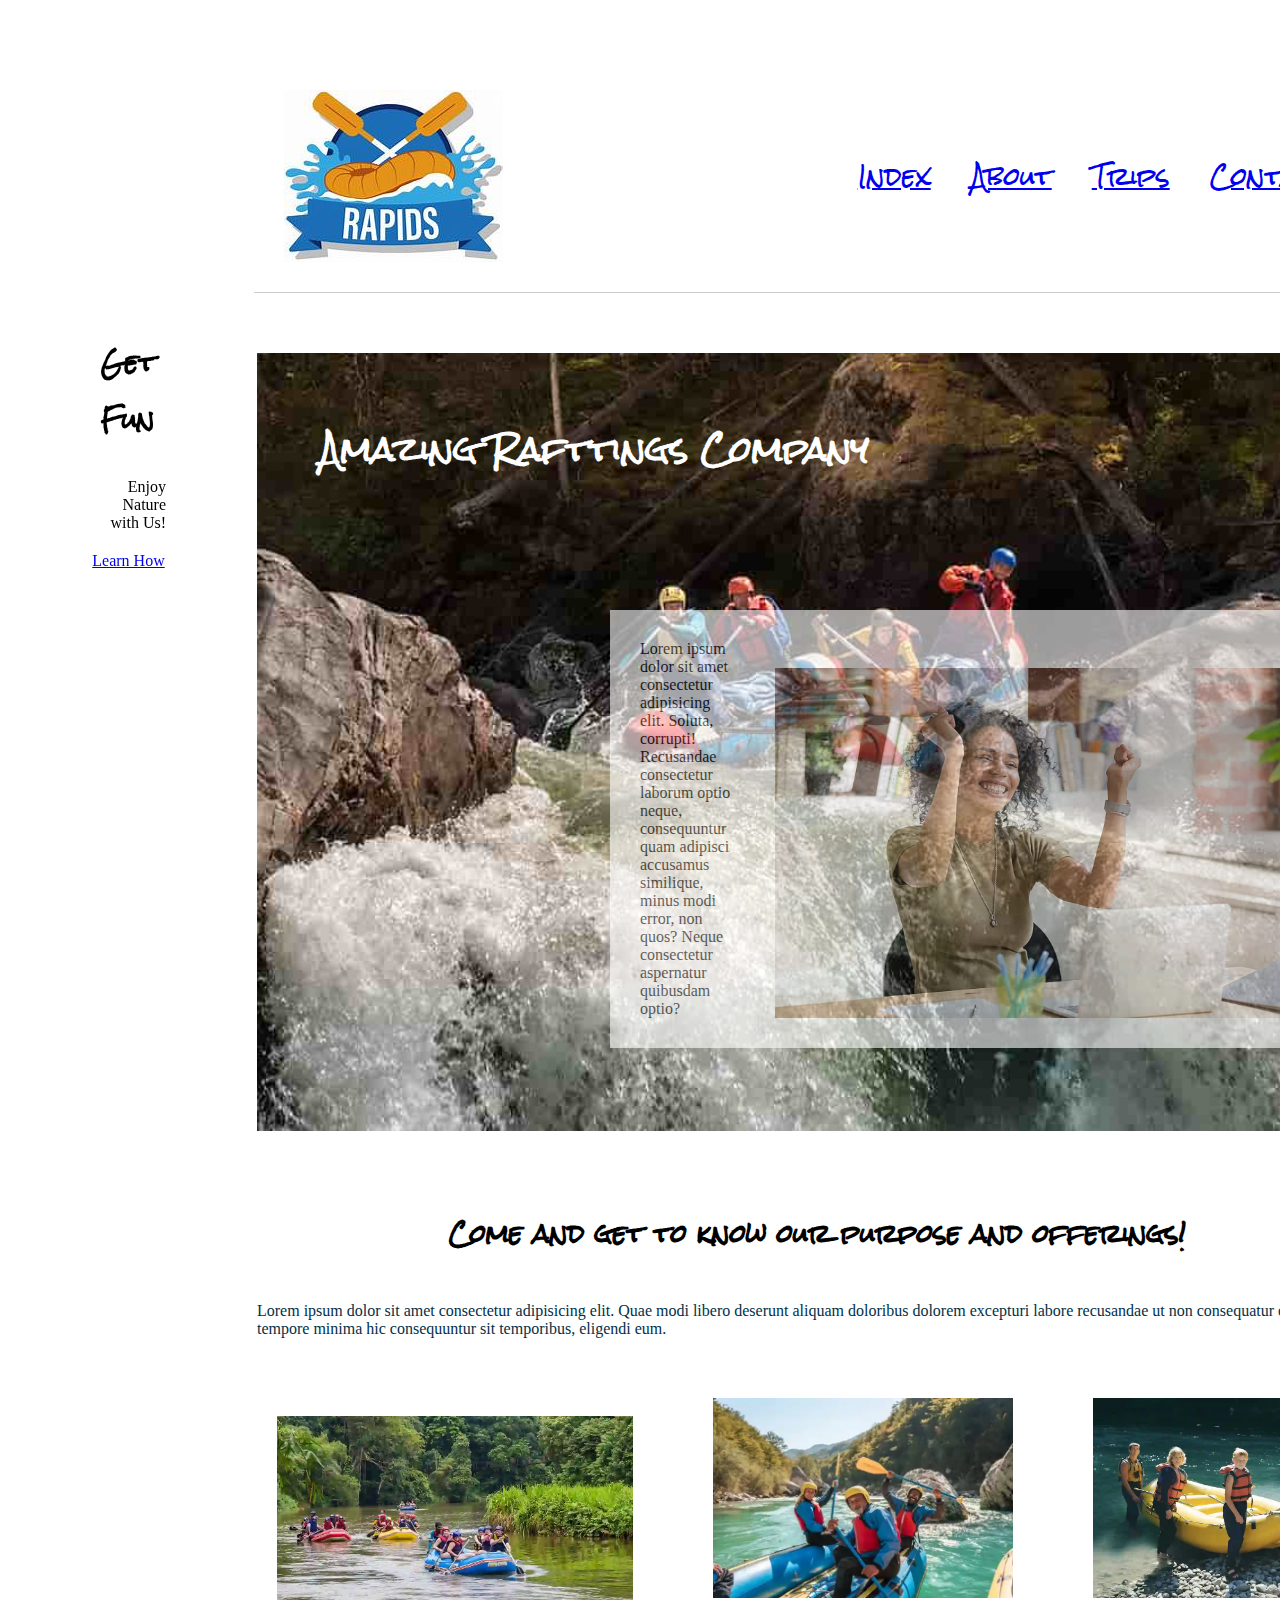
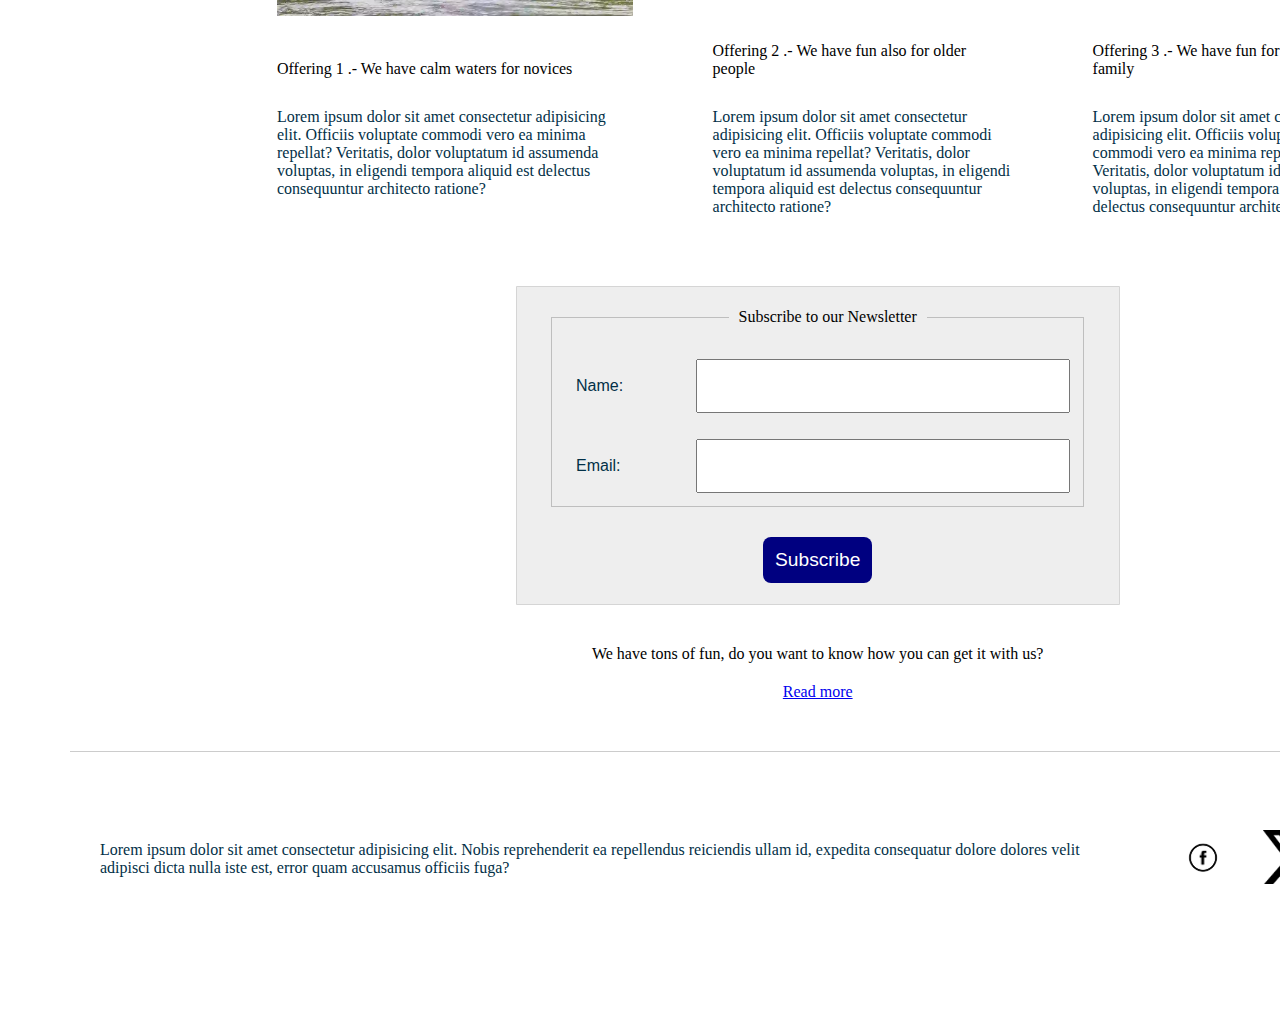
<file: wwr/index.html>
<!DOCTYPE html>
<html lang="en-US">

<head>
    <link rel="stylesheet" href="styles/rafting.css">
    <link rel="preconnect" href="https://fonts.googleapis.com">
    <link rel="preconnect" href="https://fonts.gstatic.com" crossorigin>
    <link
        href="https://fonts.googleapis.com/css2?family=Funnel+Sans:ital,wght@0,300..800;1,300..800&family=Rock+Salt&display=swap"
        rel="stylesheet">
    <meta charset="UTF-8">
    <meta name="viewport" content="width=device-width, initial-scale=1.0">
    <meta name="description" content="This page has the door to your next adventure!">
    <meta name="author" content="Ramiro García Contreras">
    <title>Amazing Rafttings Company - Index</title>
</head>

<body>
    <div class="container">
        <header>
            <img src="images/logo.jpeg" alt="Logo">
            <nav class="menu">
                <a href="index.html">Index</a>
                <a href="about.html">About</a>
                <a href="trips.html">Trips</a>
                <a href="contact.html">Contact</a>
            </nav>
        </header>
        <main>
            <div class="hero">
                <img src="images/background.jpg" alt="background">
                <h1>Amazing Rafttings Company</h1>
                <article>
                    <img src="images/happy-worker.webp" alt="happy-worker">
                    <p>Lorem ipsum dolor sit amet consectetur adipisicing elit. Soluta, corrupti! Recusandae consectetur
                        laborum optio neque, consequuntur quam adipisci accusamus similique, minus modi error, non quos?
                        Neque consectetur aspernatur quibusdam optio?</p>
                </article>
            </div>

            <div class="purpose">
                <h2 class="purpose-title">Come and get to know our purpose and offerings!</h2>
                <p>Lorem ipsum dolor sit amet consectetur adipisicing elit. Quae modi libero deserunt aliquam doloribus
                    dolorem excepturi labore recusandae ut non consequatur dignissimos tempore minima hic consequuntur
                    sit
                    temporibus, eligendi eum.</p>

                <figure><img src="images/purpose1.webp" alt="Purpose 1">
                    <figcaption>Offering 1 .- We have calm waters for novices</figcaption>
                    <p>Lorem ipsum dolor sit amet consectetur adipisicing elit. Officiis voluptate commodi vero ea
                        minima
                        repellat? Veritatis, dolor voluptatum id assumenda voluptas, in eligendi tempora aliquid est
                        delectus consequuntur architecto ratione?</p>
                </figure>
                <figure><img src="images/purpose2.webp" alt="Purpose 2">
                    <figcaption>Offering 2 .- We have fun also for older people</figcaption>
                    <p>Lorem ipsum dolor sit amet consectetur adipisicing elit. Officiis voluptate commodi vero ea
                        minima
                        repellat? Veritatis, dolor voluptatum id assumenda voluptas, in eligendi tempora aliquid est
                        delectus consequuntur architecto ratione?</p>
                </figure>
                <figure><img src="images/purpose3.webp" alt="Purpose 3">
                    <figcaption>Offering 3 .- We have fun for all the family</figcaption>
                    <p>Lorem ipsum dolor sit amet consectetur adipisicing elit. Officiis voluptate commodi vero ea
                        minima
                        repellat? Veritatis, dolor voluptatum id assumenda voluptas, in eligendi tempora aliquid est
                        delectus consequuntur architecto ratione?</p>
                </figure>
            </div>
            <div>
                <form action="trips.html" class="form">
                    <fieldset>
                        <!-- <img src="images/newletter.webp" alt="newsletter"> -->
                        <legend>Subscribe to our Newsletter</legend>
                        <div class="form-item contact-info">
                            <label for="name">Name:</label>
                            <input type="text" id="name" name="user_name">
                        </div>
                        <div class="form-item contact-info">
                            <label for="mail">Email:</label>
                            <input type="email" id="mail" name="email">
                        </div>
                    </fieldset>
                    <div>
                        <button type="submit">Subscribe</button>
                    </div>
                </form>
            </div>
            <div class="call-to-action">
                <label class="call-to-action">We have tons of fun, do you want to know how you can get it with us?
                </label>
                <a class="call-to-action" href="trips.html">Read more</a>
            </div>


        </main>
        <footer>
            <p>Lorem ipsum dolor sit amet consectetur adipisicing elit. Nobis reprehenderit ea repellendus reiciendis
                ullam
                id, expedita consequatur dolore dolores velit adipisci dicta nulla iste est, error quam accusamus
                officiis
                fuga?</p>
            <nav class="social-links">
                <a href="https://www.facebook.com/?locale=en_US">
                    <img src="images/facebook.png" alt="Facebook">
                </a>
                <a href="https://x.com/">
                    <img src="images/x.png" alt="X">
                </a>
                <a href="https://www.instagram.com/">
                    <img src="images/instagram.svg" alt="Instagram">
                </a>
            </nav>
        </footer>
        <aside>
            <div class="call-to-action sticky">
                <h2>Get Fun</h2>
                <label class="call-to-action">Enjoy Nature with Us!
                </label>
                <a class="call-to-action" href="trips.html">Learn How</a>
            </div>
        </aside>
    </div>

</body>

</html>
</file>
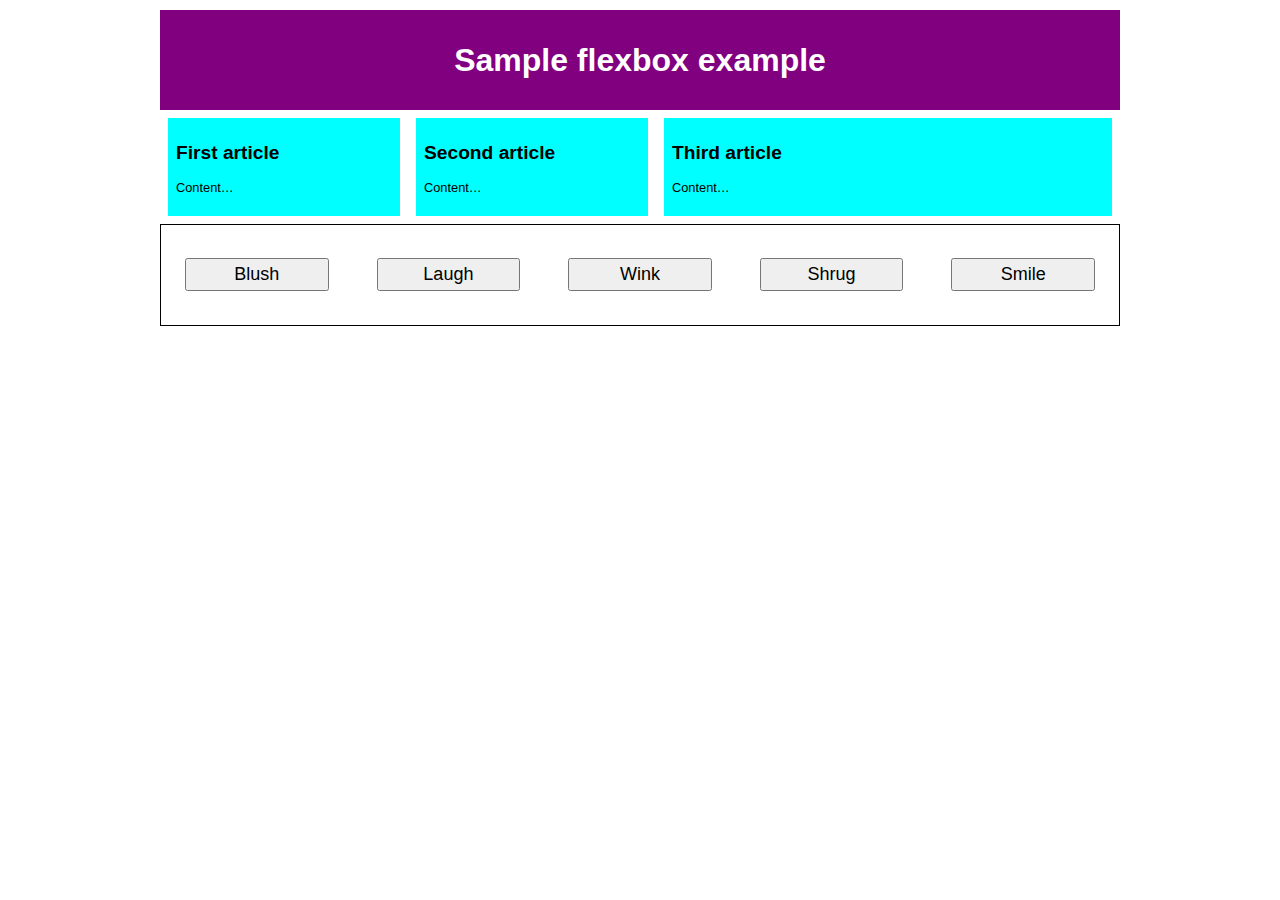
<file: FlexBox/test.html>
<!DOCTYPE html>
<html lang="en">

<head>
    <meta charset="UTF-8">
    <meta name="viewport" content="width=device-width, initial-scale=1.0">
    <link rel="stylesheet" href="styles/test.css">
    <title>Testing FlexBox</title>
</head>

<body>
    <header>
        <h1>Sample flexbox example</h1>
    </header>
    <section>
        <article>
            <h2>First article</h2>
            <p>Content…</p>
        </article>
        <article>
            <h2>Second article</h2>
            <p>Content…</p>
        </article>
        <article>
            <h2>Third article</h2>
            <p>Content…</p>
        </article>
    </section>
    <div>
        <button>Smile</button>
        <button>Laugh</button>
        <button>Wink</button>
        <button>Shrug</button>
        <button>Blush</button>
    </div>
</body>

</html>
</file>
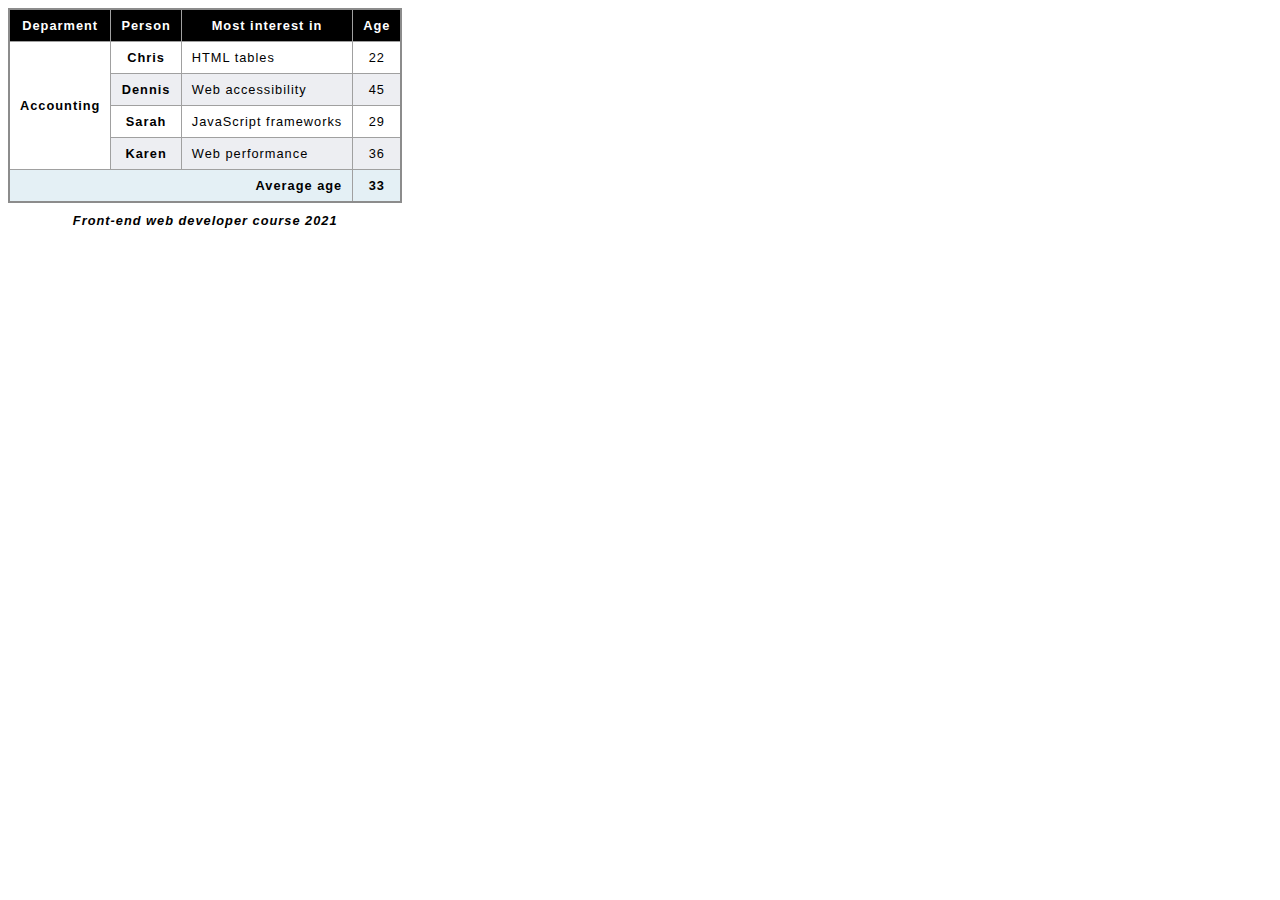
<file: Table/<table>: The Table element.html>
<!DOCTYPE html>
<html lang="en">

<head>
    <meta charset="UTF-8">
    <meta name="viewport" content="width=device-width, initial-scale=1.0">
    <link rel="stylesheet" href="styles/table-element.css">
    <title>
        <table>: The Table element
    </title>
</head>

<body>
    <table>
        <caption>
            Front-end web developer course 2021
        </caption>
        <thead>
            <tr>
                <th scope="col">Deparment</th>
                <th scope="col">Person</th>
                <th scope="col">Most interest in</th>
                <th scope="col">Age</th>
            </tr>
        </thead>
        <tbody>
            <tr>
                <th rowspan="4">Accounting</th>
                <th scope="row">Chris</th>
                <td>HTML tables</td>
                <td>22</td>
            </tr>
            <tr>
                <th scope="row">Dennis</th>
                <td>Web accessibility</td>
                <td>45</td>
            </tr>
            <tr>
                <th scope="row">Sarah</th>
                <td>JavaScript frameworks</td>
                <td>29</td>
            </tr>
            <tr>
                <th scope="row">Karen</th>
                <td>Web performance</td>
                <td>36</td>
            </tr>
        </tbody>
        <tfoot>
            <tr>
                <th scope="row" colspan="3">Average age</th>
                <td>33</td>
            </tr>
        </tfoot>
    </table>

</body>

</html>
</file>
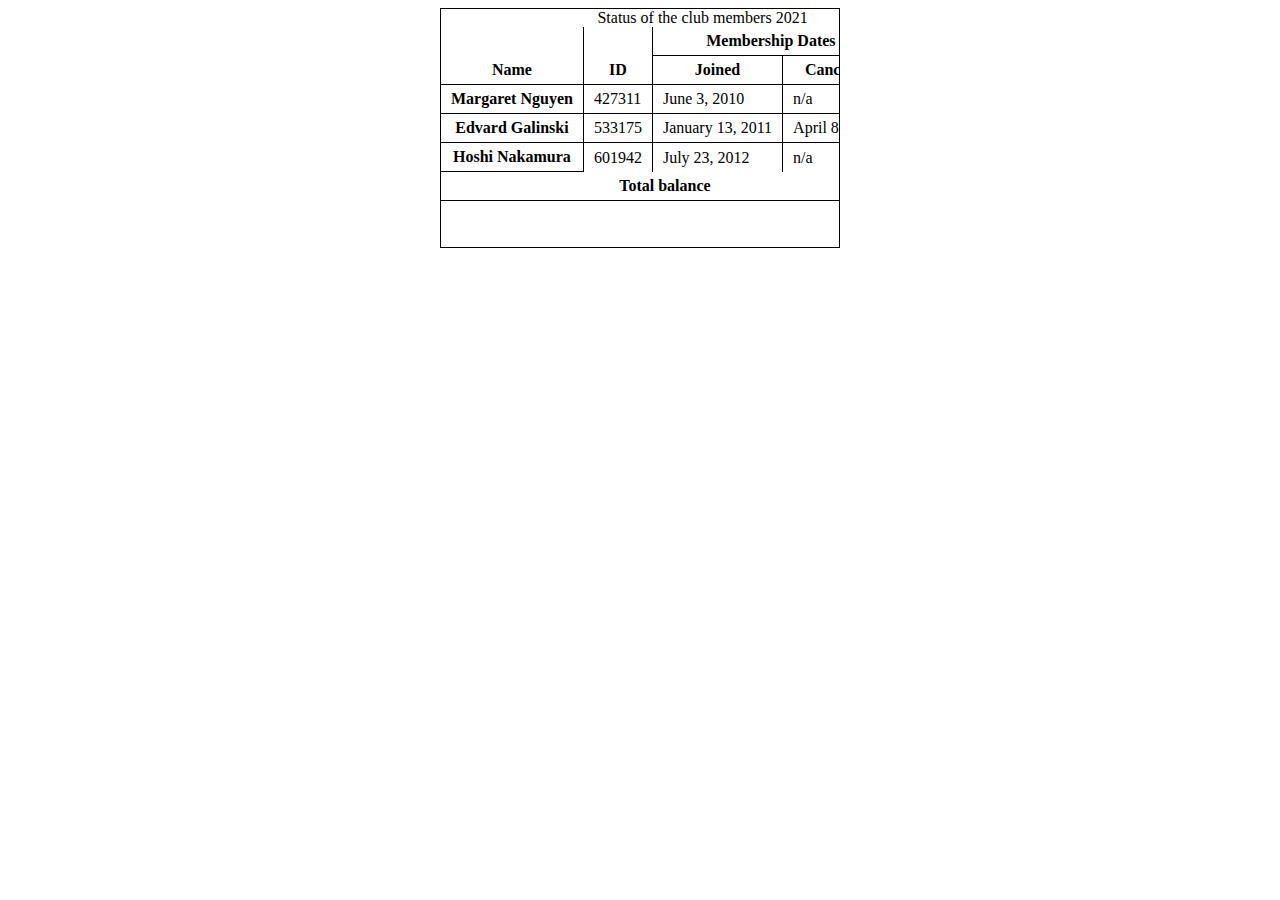
<file: Table/table.html>
<!DOCTYPE html>
<html lang="en">

<head>
    <meta charset="UTF-8">
    <meta name="viewport" content="width=device-width, initial-scale=1.0">
    <link rel="stylesheet" href="styles/table.css">
    <title>Table</title>
</head>

<body>
    <table>
        <caption>
            Status of the club members 2021
        </caption>
        <thead>
            <tr>
                <th scope="col" rowspan="2">Name</th>
                <th scope="col" rowspan="2">ID</th>
                <th scope="col" colspan="2">Membership Dates</th>
                <th scope="col" rowspan="2">Balance</th>
            </tr>
            <tr>
                <th scope="col">Joined</th>
                <th scope="col">Canceled</th>
            </tr>
        </thead>
        <tbody>
            <tr>
                <th scope="row">Margaret Nguyen</th>
                <td>427311</td>
                <td><time datetime="2010-06-03">June 3, 2010</time></td>
                <td>n/a</td>
                <td>0.00</td>
            </tr>
            <tr>
                <th scope="row">Edvard Galinski</th>
                <td>533175</td>
                <td><time datetime="2011-01-13">January 13, 2011</time></td>
                <td><time datetime="2017-04-08">April 8, 2017</time></td>
                <td>37.00</td>
            </tr>
            <tr>
                <th scope="row">Hoshi Nakamura</th>
                <td>601942</td>
                <td><time datetime="2012-07-23">July 23, 2012</time></td>
                <td>n/a</td>
                <td>15.00</td>
            </tr>
        </tbody>
        <tfoot>
            <tr>
                <th scope="row" colspan="4">Total balance</th>
                <td>52.00</td>
            </tr>
        </tfoot>
    </table>
</body>

</html>
</file>
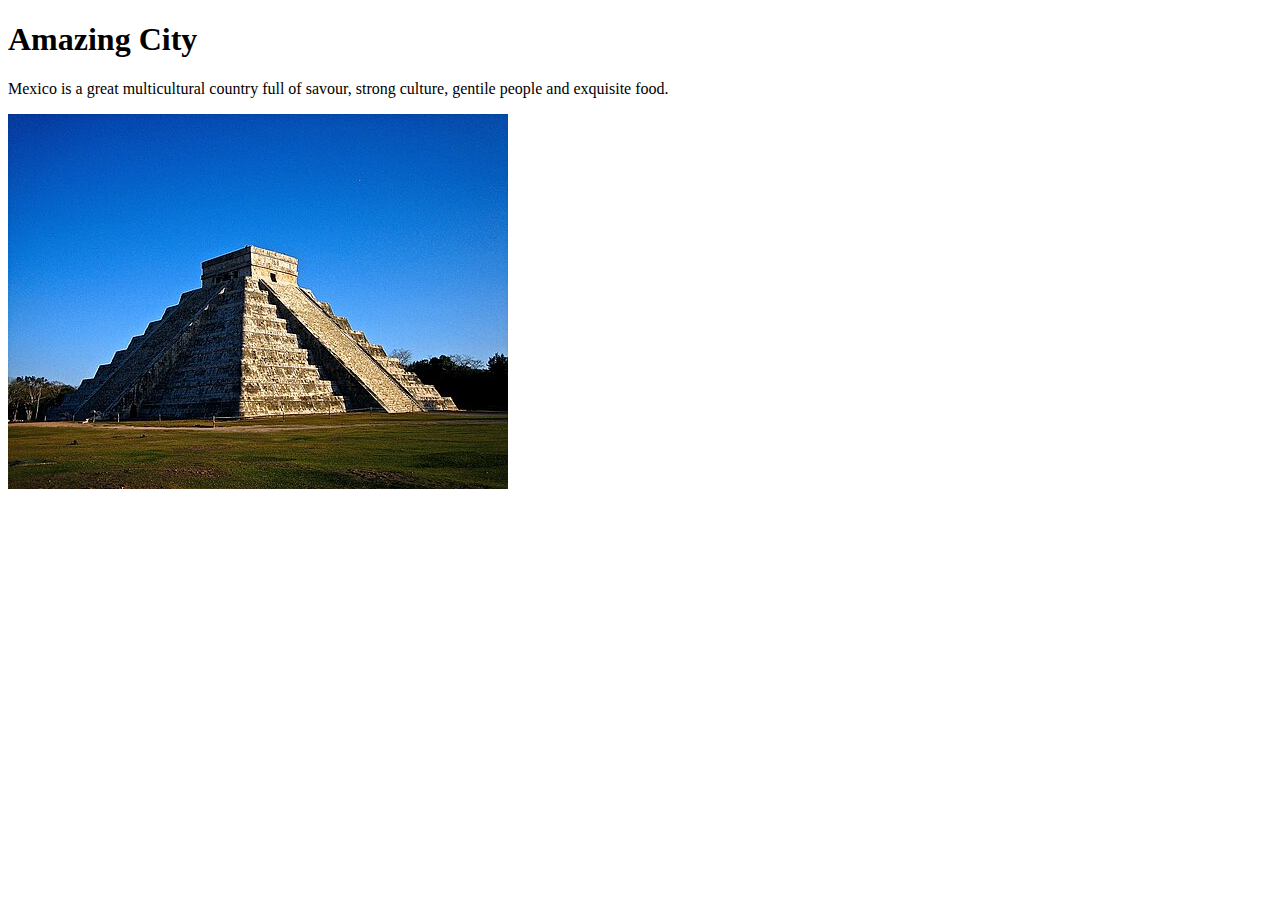
<file: week01/favorite-city.html>
<!DOCTYPE html>
<html lang="en">

<head>
    <meta charset="UTF-8">
    <meta name="viewport" content="width=device-width, initial-scale=1.0">
    <title>Document</title>
</head>

<body>
    <h1>Amazing City</h1>
    <p>Mexico is a great multicultural country full of savour, strong culture, gentile people and
        exquisite food.</p>
    <img src="images/kukulkan.jpeg" alt="example of archeological sites">
</body>

</html>
</file>
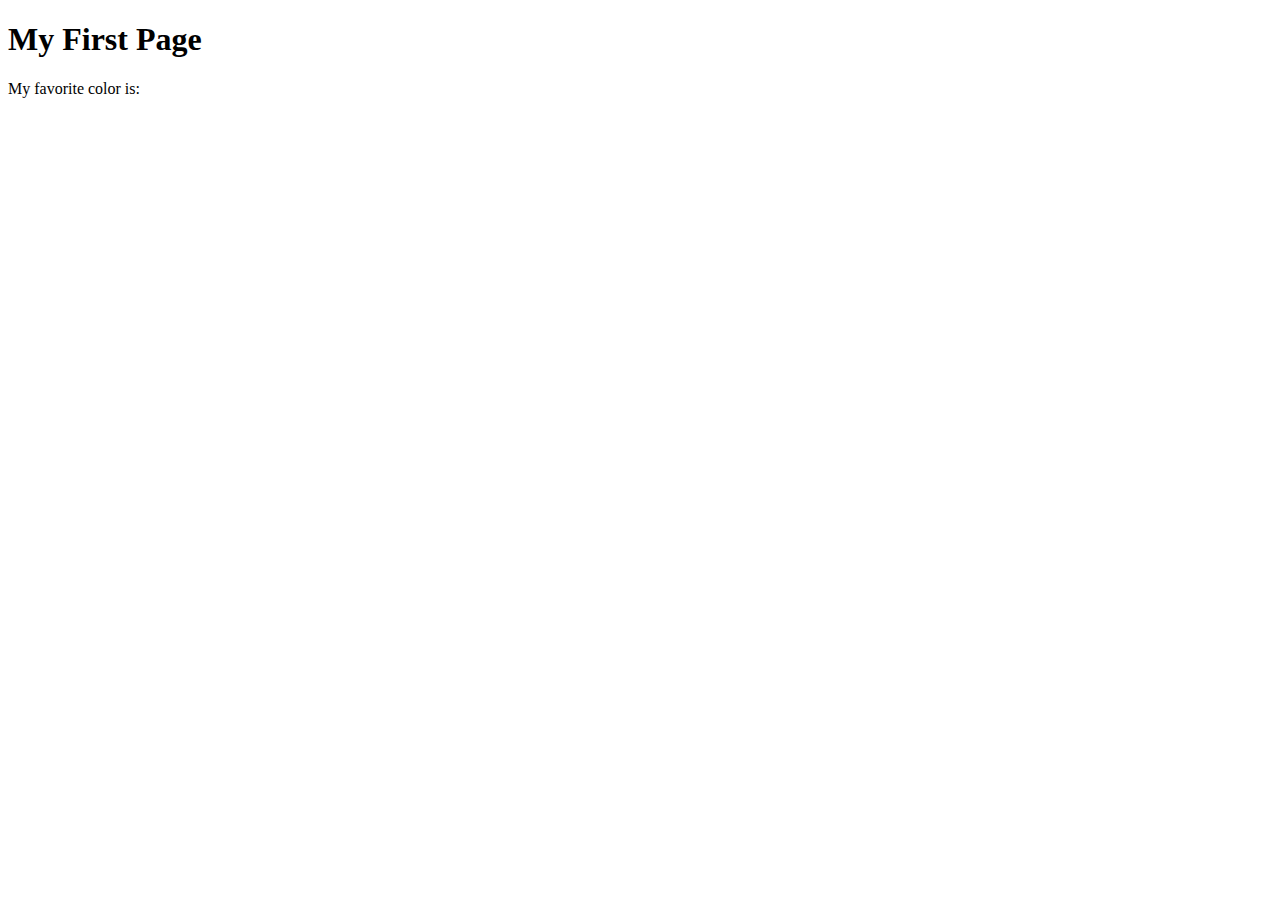
<file: week01/first-page.html>
<!DOCTYPE html>
<html lang="en">
<head>
    <meta charset="UTF-8">
    <meta name="viewport" content="width=device-width, initial-scale=1.0">
    <title>My First Page</title>
</head>
<body>
    <h1>My First Page</h1>
    <p>My favorite color is: </p>
</body>
</html>
</file>
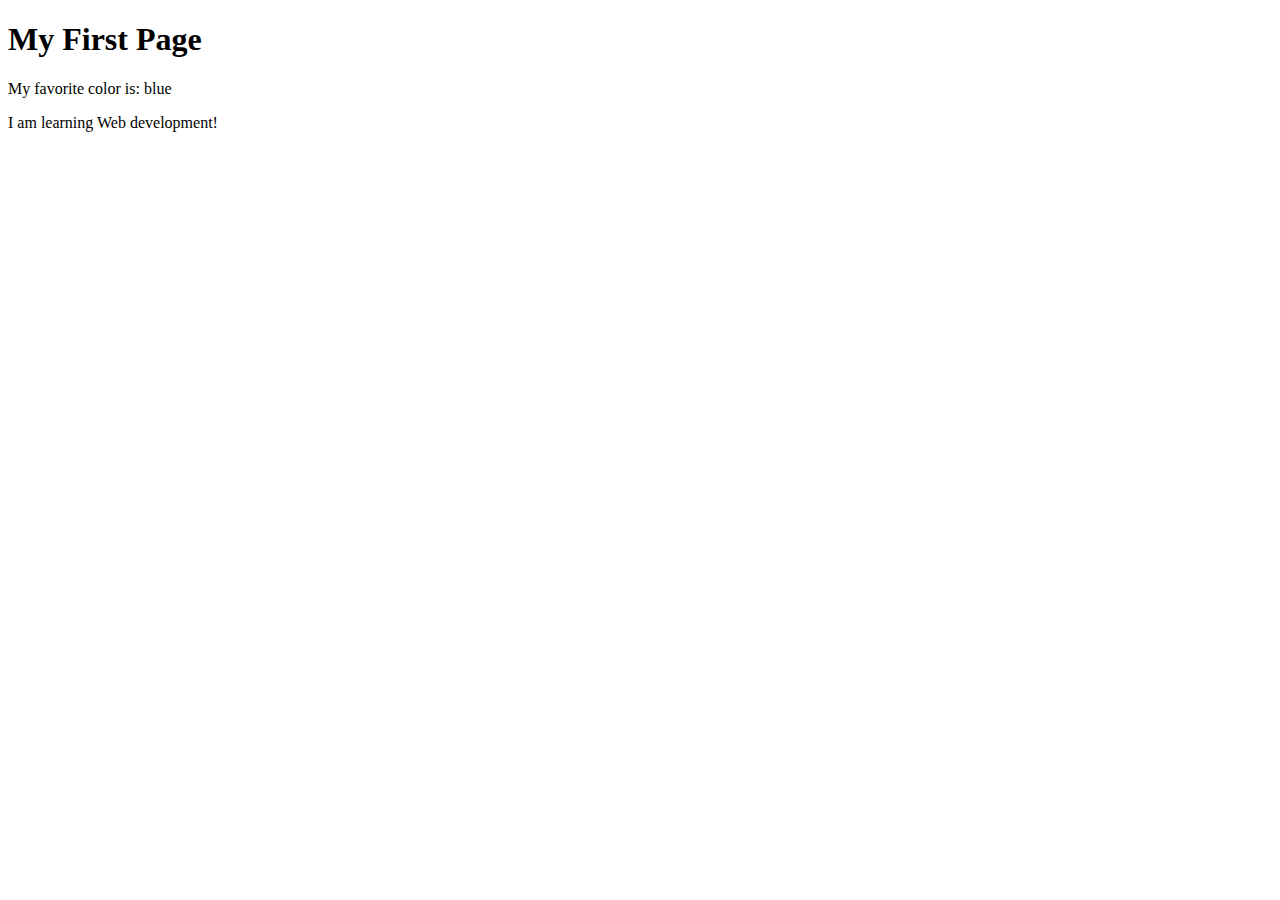
<file: week01/fisrt-page.html>
<!DOCTYPE html>
<html lang="en">

<head>
    <meta charset="UTF-8">
    <meta name="viewport" content="width=device-width, initial-scale=1.0">
    <title>My First Page</title>
</head>

<body>
    <h1>My First Page</h1>
    <p>My favorite color is: blue</p>
    <p>I am learning Web development!</p>
</body>

</html>
</file>
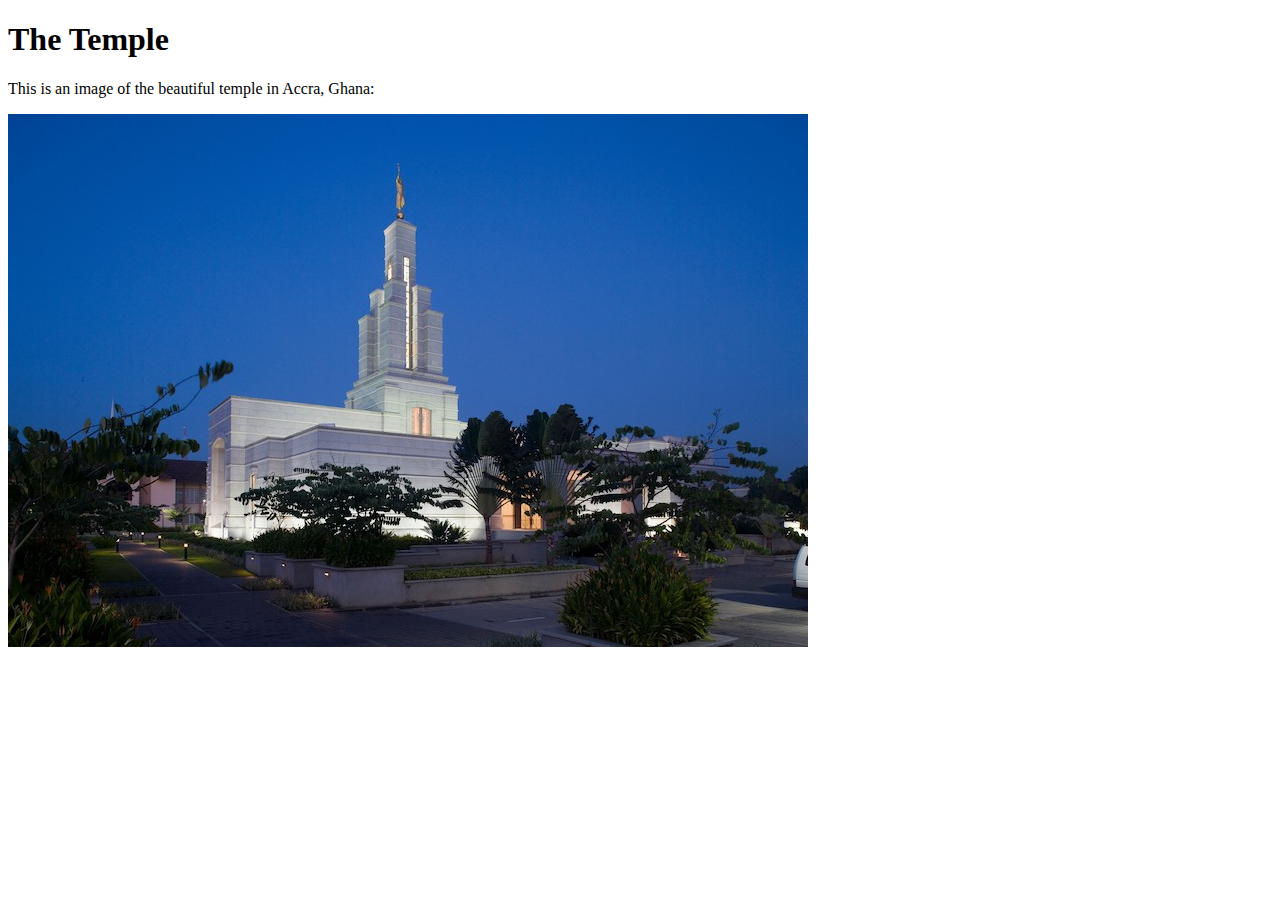
<file: week01/images-solution.html>
<!DOCTYPE html>
<html lang="en">
<head>
    <meta charset="UTF-8">
    <meta name="viewport" content="width=device-width, initial-scale=1.0">
    <title>Temple Image</title>
</head>
<body>
    <h1>The Temple</h1>
    <p>This is an image of the beautiful temple in Accra, Ghana:</p>
    <img src="images/temple-small.jpg" alt="The Accra Ghana Temple">
    
</body>
</html>
</file>
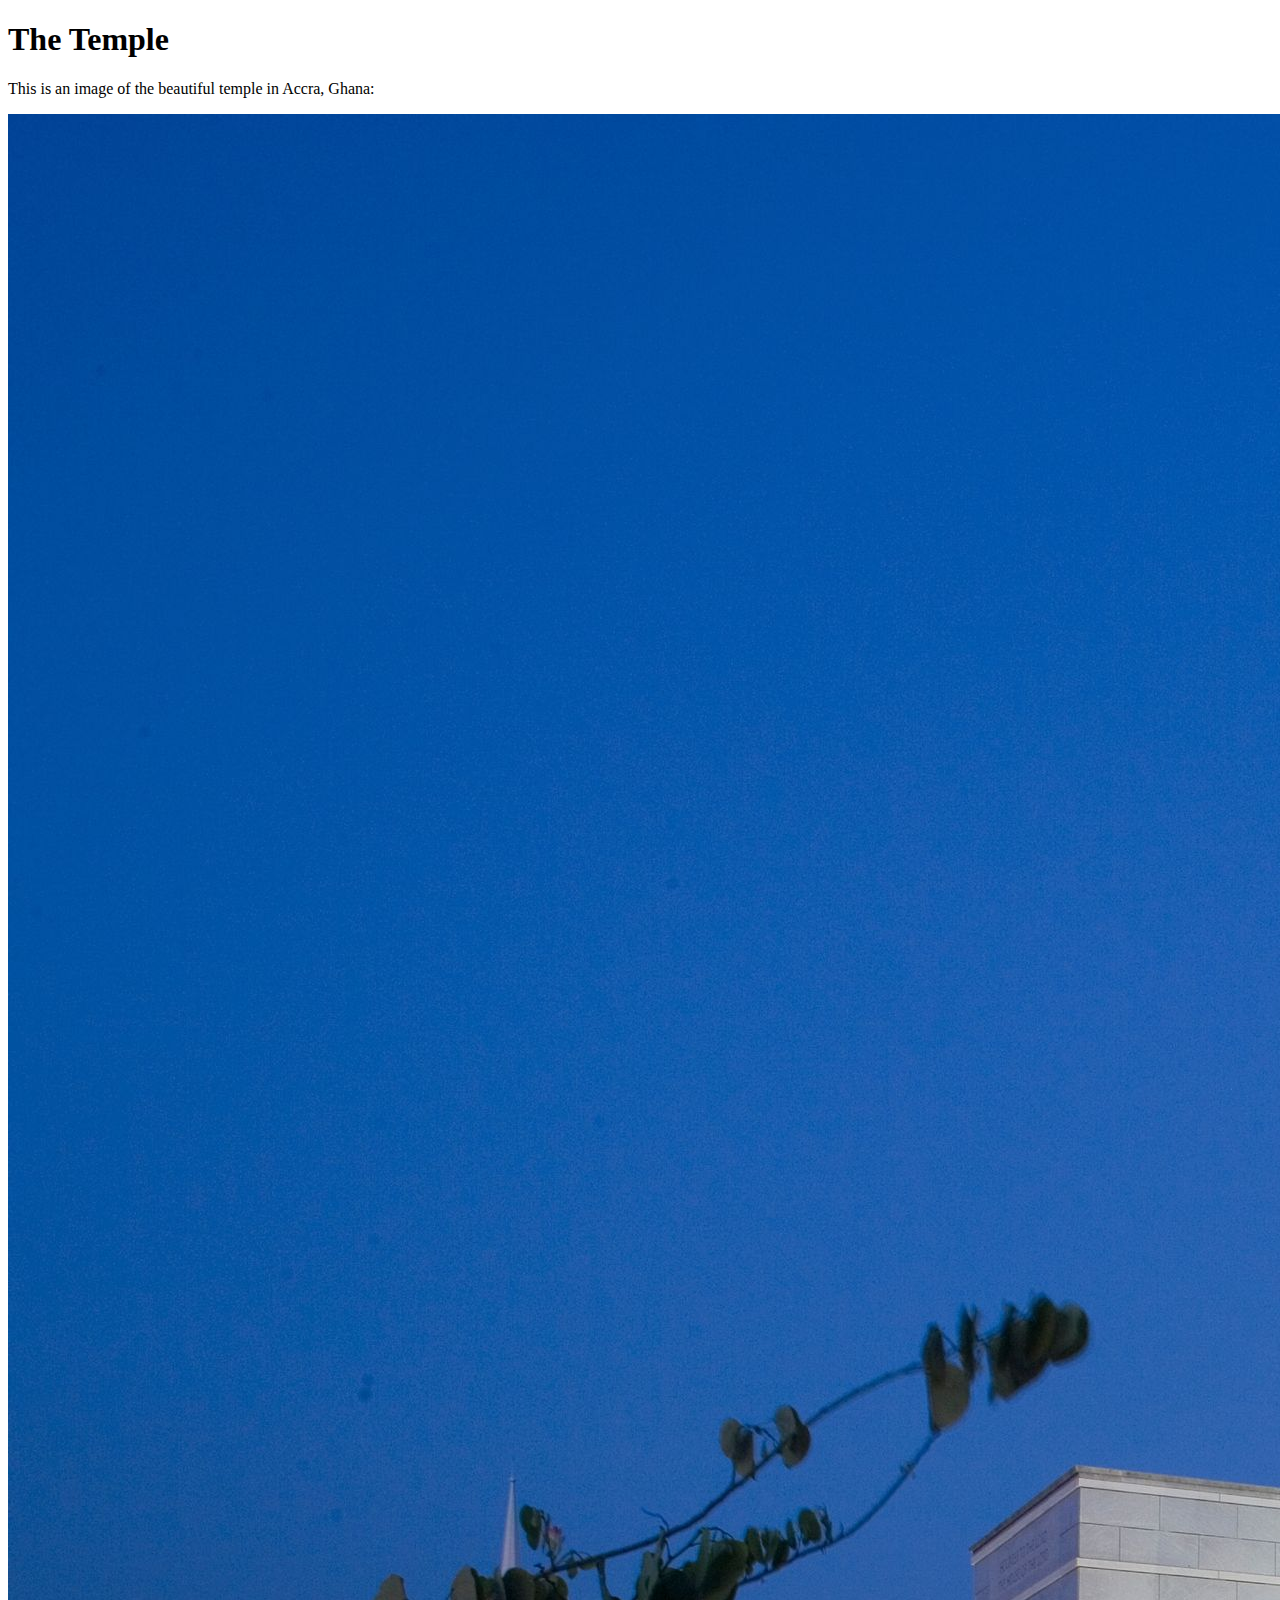
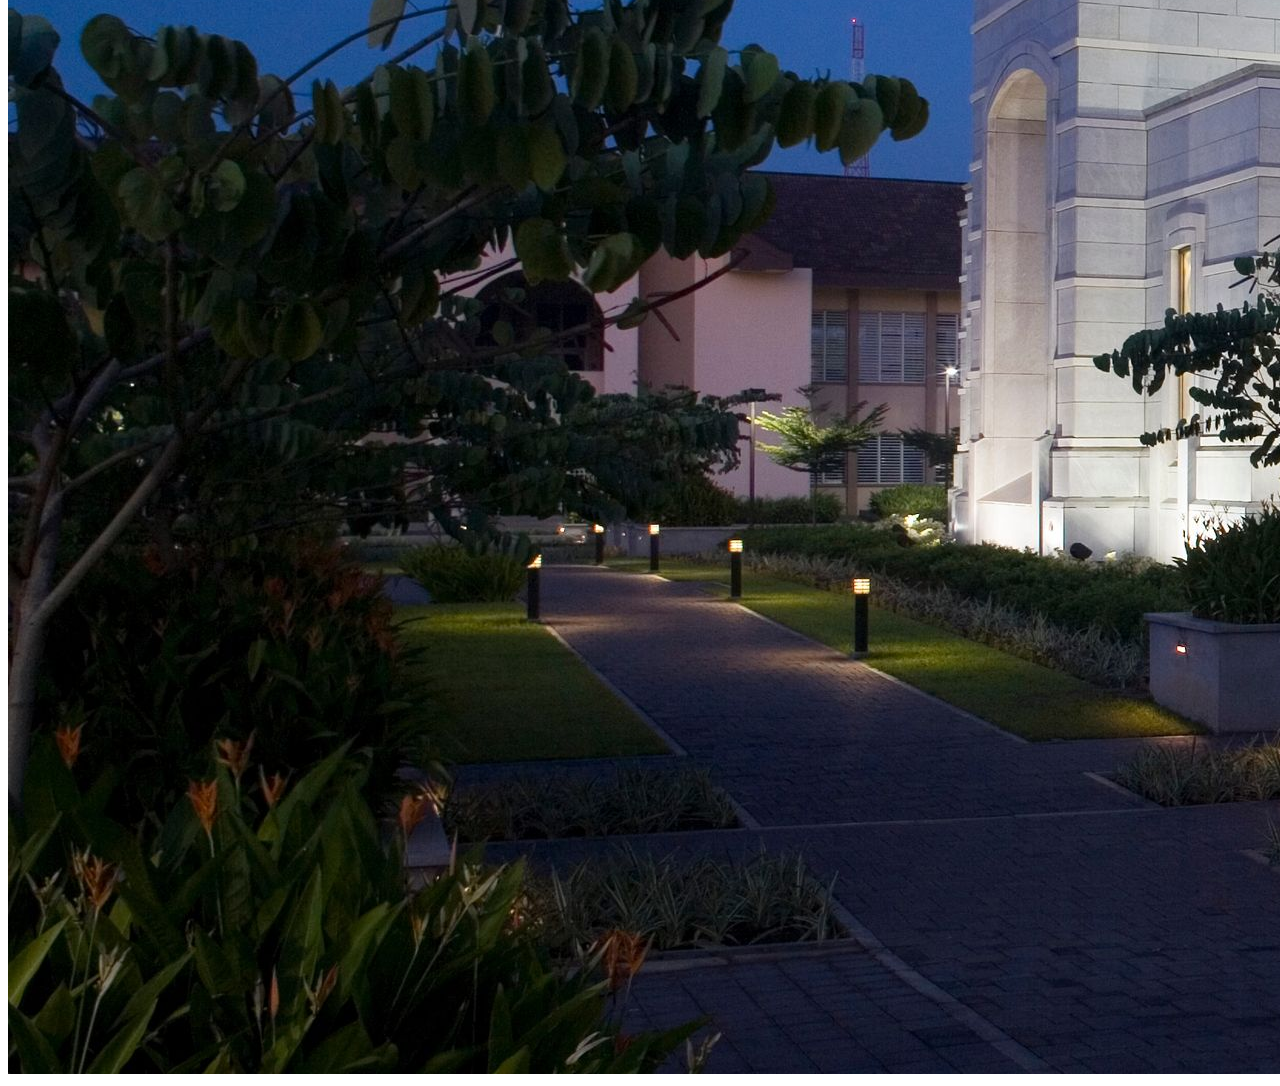
<file: week01/images.html>
<!DOCTYPE html>
<html lang="en">
<head>
    <meta charset="UTF-8">
    <meta name="viewport" content="width=device-width, initial-scale=1.0">
    <title>Temple Image</title>
</head>
<body>
    <h1>The Temple</h1>
    <p>This is an image of the beautiful temple in Accra, Ghana:</p>
    <img src="images/temple-large.jpeg" alt="The Accra Ghana Temple">
    
</body>
</html>
</file>
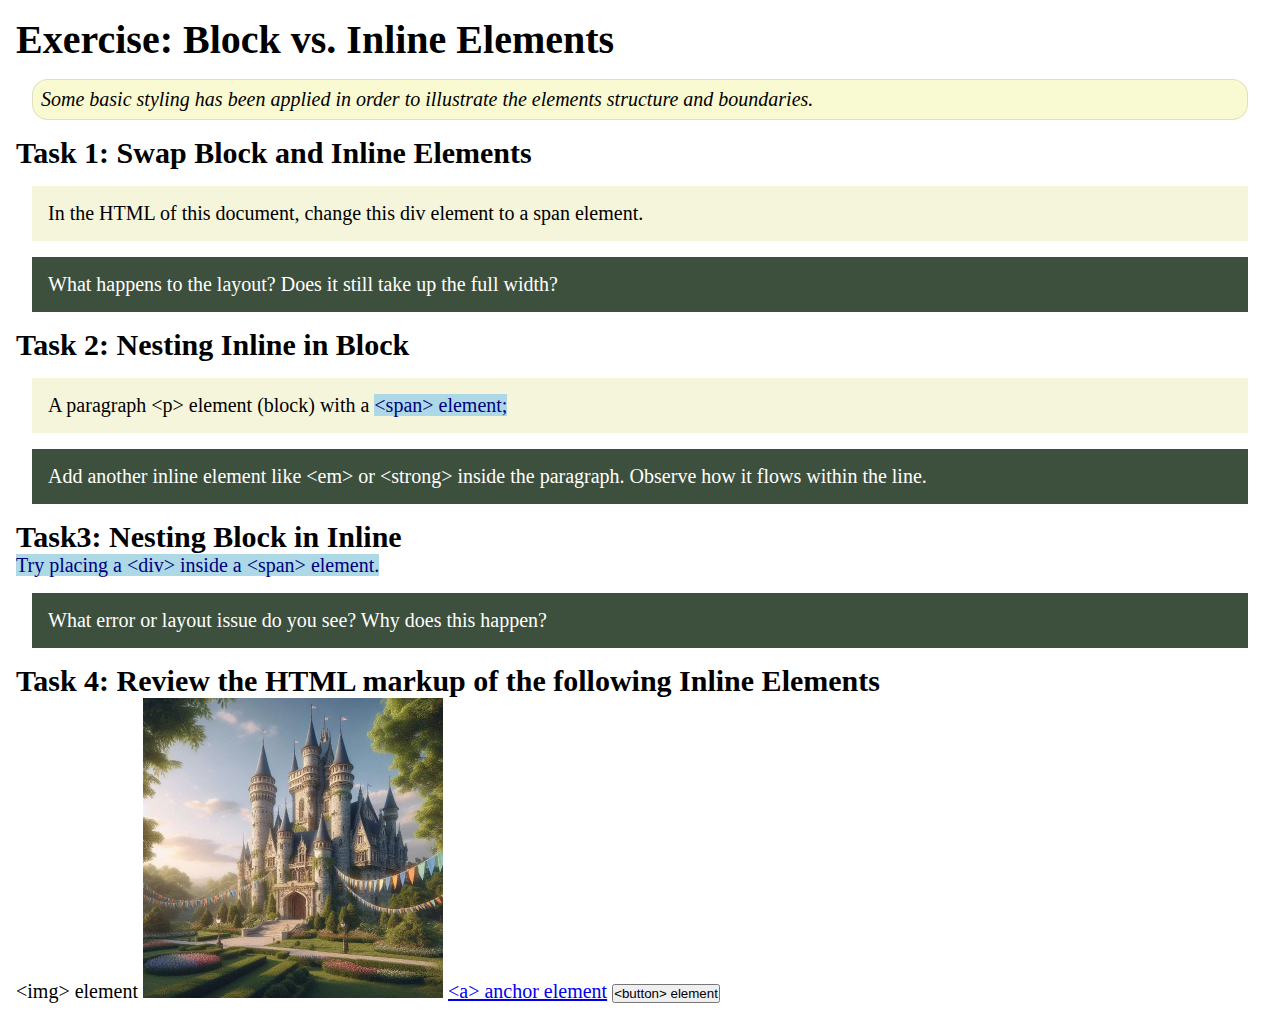
<file: week02/block-vs-inline.html>
<!DOCTYPE html>
<html lang="en">

<head>
    <meta charset="UTF-8">
    <meta name="viewport" content="width=device-width, initial-scale=1.0">
    <title>Exercise: Block vs. Inline Elements</title>
    <link rel="stylesheet" href="styles/block-vs-inline.css">
</head>

<body>
    <main>
        <h1>Exercise: Block vs. Inline Elements</h1>
        <p class="note">Some basic styling has been applied in order to illustrate the elements structure and
            boundaries.</p>

        <h2>Task 1: Swap Block and Inline Elements</h2>
        <div>In the HTML of this document, change this div element to a span element.</div>

        <p class="question">What happens to the layout? Does it still take up the full width?</p>

        <h2>Task 2: Nesting Inline in Block</h2>
        <p>A paragraph &lt;p&gt; element (block) with a <span>&lt;span&gt; element;</span></p>
        <p class="question">Add another inline element like &lt;em&gt; or &lt;strong&gt; inside the paragraph. Observe
            how it flows within the line.</p>

        <h2>Task3: Nesting Block in Inline</h2>
        <span>Try placing a &lt;div&gt; inside a &lt;span&gt; element.</span>
            <p class="question">What error or layout issue do you see? Why does this happen?</p>


            <h2>Task 4: Review the HTML markup of the following Inline Elements</h2>
        &lt;img&gt; element
        <img src="images/castle.webp" alt="placeholder image (images are inline)" width="300" height="300">
        <a href="https://churchofjesuschrist.org">&lt;a&gt; anchor element</a>
        <button type="button">&lt;button&gt; element</button>
    </main>
</body>

</html>
</file>
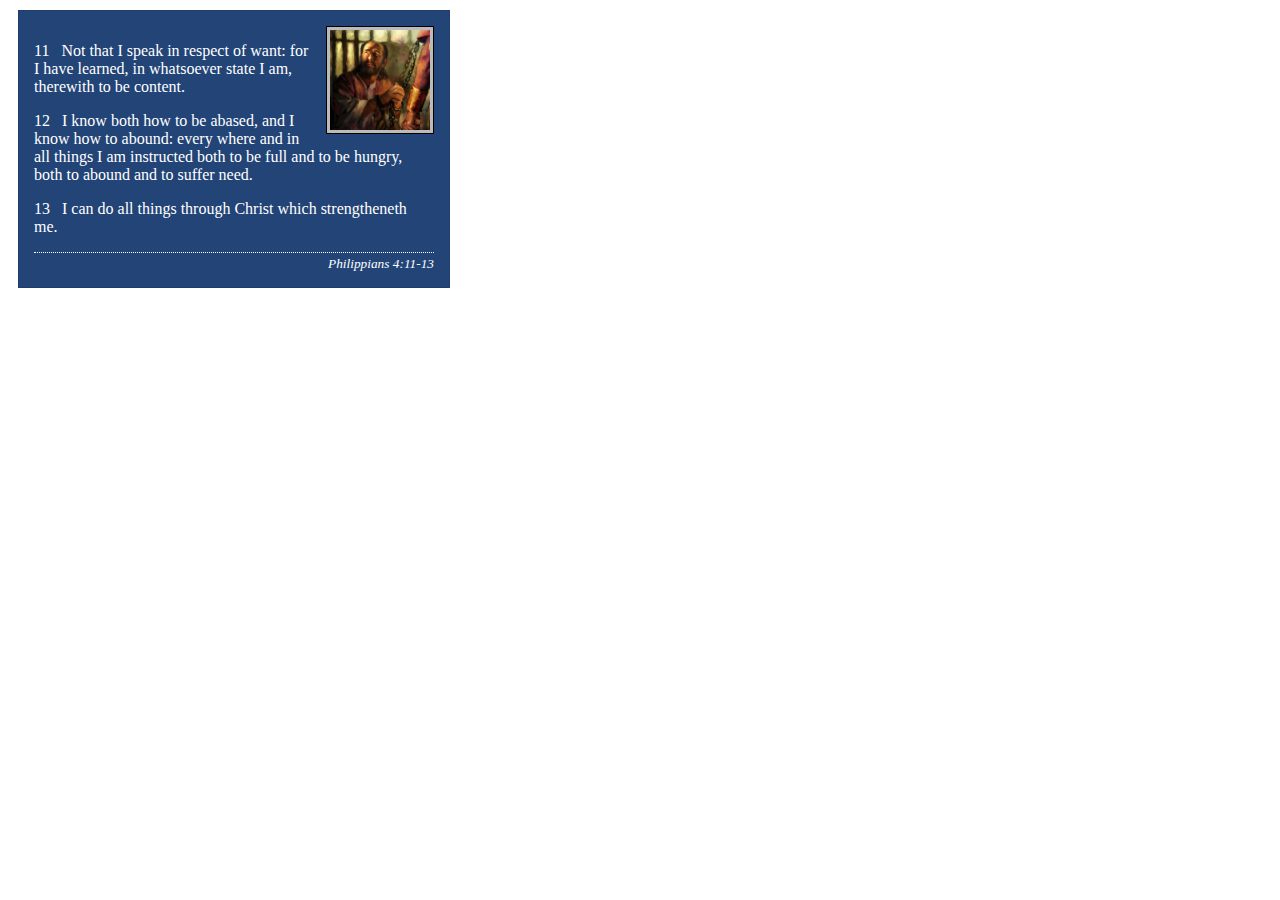
<file: week02/box-model-solution.html>
<!DOCTYPE html>
<html lang="en">
<head>
    <meta charset="UTF-8">
    <meta name="viewport" content="width=device-width, initial-scale=1.0">
    <title>Box Model Activity</title>
    <link rel="stylesheet" href="styles/box-model-solution.css">
</head>
<body>
    <main>
        <div class="callout">
            <img src="images/apostle-paul-imprisoned.webp" alt="Paul the Apostle - Imprisoned in Rome" width="200" height="200">
            <blockquote>
                <p>11 &nbsp; Not that I speak in respect of want: for I have learned, in whatsoever state I am, therewith to be content.</p>
                <p>12 &nbsp; I know both how to be abased, and I know how to abound: every where and in all things I am instructed both to be full and to be hungry, both to abound and to suffer need.</p>
                <p>13 &nbsp; I can do all things through Christ which strengtheneth me.</p>
            </blockquote>
            <cite>Philippians 4:11-13</cite>
        </div>
    </main>
</body>
</html>
</file>
<file: wwr/styles/rafting.css>
:root {
    --blue-light-color: #8ECAE6;
    --blue-stronger-color: #219EBC;
    --black-brilliant-color: #121212;
    --orange-color: #FFB703;
    --blue-bold-color: #023047;
    --white-color: #FFFFFF;
    --general-value-padding: 1px;
    --width-value-padding: 10px;
    --general-border-value: 10px;
    --minimal-border-value: 1px;
    --page-width: 250px;
    --default-value: 10px;
}

* {
    margin: var(--default-value);
    padding: var(--default-value);
}

header {
    margin: auto;
    display: grid;
    grid-template-columns: 1fr 1fr;
    align-items: center;
    border-bottom: 1px solid #ccc;
}

.menu {
    display: flex;
    flex-wrap: wrap;
    list-style: none;
    align-items: end;
    justify-content: space-around;
    padding: 10px;
    font-family: "Rock Salt", cursive;
}

.history {
    display: grid;
    grid-template-columns: 1fr 1fr 1fr;

    align-items: center;
    justify-content: space-around;

}

.history p {
    color: var(--black-brilliant-color);
}

.history-title {
    grid-column: 1/4;
    text-align: center;
    justify-content: space-around;

}

.adventure {
    display: grid;
    /*grid-template-columns: 1fr 1fr 1fr 1fr 1fr;*/
    grid-template-columns: 20% 20% 20% 20% 20%;
    /*grid-auto-rows: minmax(50px, auto);*/
    align-items: center;
    justify-content: space-around;
}

.adventure-title {
    grid-column: 1/6;
    text-align: center;
}

.adventure img {
    object-fit: cover;
    width: 100%;
    max-height: 100%;
}


h1,
h2,
h3 {
    font-family: "Rock Salt", cursive;
}

h1 {
    color: var(--blue-bold-color);
    text-decoration-color: var(--blue-light-color);
}

h2 {
    text-decoration-color: var(--blue-bold-color);
    align-items: center;
}

.menu a {
    text-decoration: underline;
    font-size: x-large;
}

p {
    color: var(--blue-bold-color);
}

article {
    width: 700px;
    height: auto;
}

.hero div {
    border: var(--minimal-border-value);
    padding: var(--general-value-padding);
    background-color: var(--blue-stronger-color);
    position: relative;
}

.hero img {
    display: inline;
    width: 100%;
    height: auto;
}

.hero h1 {
    position: absolute;
    padding: 1px;
    /*background-color: var(--white-color);*/
    color: var(--white-color);
    /*opacity: 0.6;*/
    top: 400px;
    right: 400px;
}

.hero article {
    position: absolute;
    display: flex;
    flex-direction: row-reverse;
    justify-content: space-around;
    align-items: end;

    color: var(--blue-light-color);
    background-color: var(--white-color);
    opacity: 0.6;
    top: 600px;
    right: 80px;
    left: 600px;
}

.hero article img {
    float: right;
    object-fit: scale-down;
    width: 75%;
    max-height: 100%;
    padding: 10px;
}

.hero article p {
    color: var(--black-brilliant-color);
    text-align: left;
    width: 80%;
    max-height: 100%;
    padding: 10px;
}

/*

*/
.contact-us {
    display: flex;
    flex-direction: row;

    justify-content: space-around;
}

.contact-info {

    color: var(--blue-bold-color);
    text-decoration-color: var(--blue-bold-color);
}

.contact-info h1 {
    color: var(--blue-bold-color);
}

.map iframe {
    width: 500px;
    height: 400px;
}

.happy-workers {
    display: flex;
    flex-direction: row;
    flex-wrap: nowrap;
    align-items: center;
    justify-content: space-around;
}

.happy-workers img {
    object-fit: cover;
    width: 300px;
    max-height: 100%;
}

form {
    display: grid;
    justify-content: center;
    text-align: center;

    width: 600px;
    margin: 0 auto;
    padding: 1px;
    border: 1px solid rgb(0 0 0 / 0.1);
    border-radius: 1px;
    background-color: #eee;


}

.div-index-form {

    width: 200px;
    margin: 0 auto;
    padding: 1px;
    border: 1px solid rgb(0 0 0 / 0.1);
    border-radius: 1px;
    background-color: #eee;
    display: grid;
    justify-content: center;
    text-align: center;


}

fieldset {
    display: grid;
    grid-gap: 2px;
    margin: 10px;
    border: 1px solid rgb(0 0 0 / 0.2);
    padding: 1px;

}

label {
    text-align: right;
    padding-right: 1px;
}


.form label {
    text-align: left;
    margin: 20px;
    border: 1px;
    padding: 1px;
}

.form label,
input,
button,
select,
textarea {
    font-family: Roboto, Arial, sans-serif;
}

.form-item {
    display: grid;
    align-items: center;
    vertical-align: middle;
    margin: 1px;
    border: 1px;
    padding: 1px;
}



.radio {
    display: grid;
    grid-template-columns: 1fr 1fr 1fr;
    gap: 1px;
    align-items: center;
    vertical-align: middle;
    justify-content: space-around;
    margin-top: 1px;


}

.radio h4,
p {
    grid-column: 1 / 4;
}


.contact-info {
    grid-template-columns: 1fr 3fr;
    justify-content: space-around;
}

.contact-info input {
    width: 350px;
    height: 30px;
}

.form-item message {
    width: 600px;
    height: auto;
    text-align: right;
    padding-right: 1px;
}

.checkbox {
    display: block;
}

.form button {

    background-color: navy;
    color: #fff;
    margin: 0;
    border: 1px;
    border-radius: .5rem;
    padding: .75rem;
    font-size: 1.2rem;
}

.div-button-submit {
    margin: 0;
    border: 1px;
    padding: 10px;
}

.call-to-action {
    display: flex;
    flex-direction: column;
    align-items: center;
    justify-content: space-around;
    margin: 0;
    border: 1px;
    padding: 10px;
}

.purpose {
    display: grid;
    /*grid-template-columns: 1fr 1fr 1fr 1fr 1fr;*/
    grid-template-columns: 1fr 1fr 1fr;
    /*grid-auto-rows: minmax(50px, auto);*/
    align-items: center;
    justify-content: space-around;
}

.purpose-title {
    grid-column: 1/4;
    text-align: center;
}

.purpose img {
    object-fit: contain;
    width: auto;
    max-height: 200px;
}

.trips {
    display: grid;
    grid-template-columns: 1fr 1fr;
    align-items: center;
    justify-content: space-around;
}

.trips div img {
    object-fit: cover;
    width: auto;
    max-height: 250px;
}

.trips table {
    grid-column: 1/3;
    text-align: center;
}

.trip-description {
    grid-column: 1/3;
    text-align: center;
}

.trip-description div img {
    object-fit: cover;
    width: auto;
    max-height: 250px;
}

.sticky {
    position: sticky;
    top: 0;
    padding: 1px;

}

footer {
    border-top: 1px solid #ccc;
    display: flex;
    flex-direction: row;
    flex-wrap: nowrap;

    align-items: center;
    justify-content: space-around;

}

footer nav {
    display: flex;
    flex-direction: row;
    align-items: center;
    justify-content: space-around;
    flex: 1 100px;
}

footer img {
    object-fit: cover;
    width: 120%;
    max-height: 120%;
    padding: 15px;

}

.container {
    display: grid;
    grid-template-columns: 1fr 3fr;
    gap: 0px;
}

header {
    grid-column: 2;
    grid-row: 1;
}


main {
    grid-column: 2;
    grid-row: 2;
}


aside {
    grid-column: 1;
    grid-row: 2;
    float: left;
    border-bottom: #219EBC;
    border-right: #023047;
}

footer {
    grid-column: 1 / 3;
    grid-row: 3;
}
</file>
<file: FlexBox/styles/test.css>
body {
    font-family: sans-serif;
    margin: 0;
}

header {
    background: purple;
    height: 100px;
}

h1 {
    text-align: center;
    color: white;
    line-height: 100px;
    margin: 0;
}

section {
    zoom: 0.8;
    display: flex;
    flex-direction: row;
    flex-wrap: wrap;
    flex-flow: row wrap;

}

article {
    padding: 10px;
    margin: 10px;
    background: aqua;
    flex: 1 100px;
}

article:nth-of-type(3) {
    flex: 2 200px;
}

body {
    font-family: sans-serif;
    width: 90%;
    max-width: 960px;
    margin: 10px auto;
}

div {
    height: 100px;
    border: 1px solid black;
}

button {
    font-size: 18px;
    line-height: 1.5;
    width: 15%;
}

div {
    display: flex;
    align-items: center;
    justify-content: space-around;
}

button:first-child {
    order: 1;
}

button:last-child {
    order: -1;
}

/* Add your flexbox CSS below here */
</file>
<file: Table/styles/table-element.css>
table {
    border-collapse: collapse;
    border: 2px solid rgb(140 140 140);
    font-family: sans-serif;
    font-size: 0.8rem;
    letter-spacing: 1px;
}

caption {
    caption-side: bottom;
    padding: 10px;
    font-weight: 700;
    font-style: italic;
}

thead,
tfoot {
    background-color: rgb(228 240 245);
}

th,
td {
    border: 1px solid rgb(160 160 160);
    padding: 8px 10px;
}

td:last-of-type {
    text-align: center;
}

tbody>tr:nth-of-type(even) {
    background-color: rgb(237 238 242);
}

tfoot th {
    text-align: right;
}

tfoot td {
    font-weight: bold;
}

thead th {
    background-color: black;
    color: #fff;
}
</file>
<file: Table/styles/table.css>
table,
th,
td {
    border: 1px solid black;
}

table {
    overflow: auto;
    width: 100%;
    max-width: 400px;
    height: 240px;
    display: block;
    margin: 0 auto;
    border-spacing: 0;
}

tbody {
    white-space: nowrap;
}

th,
td {
    padding: 5px 10px;
    border-top-width: 0;
    border-left-width: 0;
}

th {
    position: sticky;
    top: 0;
    background: #fff;
    vertical-align: bottom;
}

th:last-child,
td:last-child {
    border-right-width: 0;
}

tr:last-child td {
    border-bottom-width: 0;
}
</file>
<file: week02/styles/block-vs-inline.css>
* {
    margin: 0;
    padding: 0;
}

body {
    font-size: 20px;
    margin: 1rem;
}

p,
div {
    background-color: beige;
    margin: 1rem;
    padding: 1rem;
}

span {
    color: navy;
    background-color: lightblue;
}

code {
    margin: 0;
    padding: 0;
    color: green;
    font-size: 1.2rem;
}

.note {
    font-style: italic;
    background-color: lightgoldenrodyellow;
    border-radius: 1rem;
    border: 1px solid rgb(0 0 0 / 10%);
    margin: 1rem;
    padding: .5rem;
}

.question {
    background-color: #3d503d;
    color: #fff;
}
</file>
<file: week02/styles/box-model-solution.css>
.callout {
    max-width: 400px;
    margin: 10px;
    border: 1px solid rgba(0, 0, 0, .1);
    padding: 15px;
    background-color: #247;
    color: #fff;
}

.callout img {
    float: right;
    margin: 0 0 10px 15px;
    border: 1px solid #000;
    padding: 3px;
    background-color: #bbb;
    width: 100px;
    height: auto;

}

blockquote {
    margin: 0;
}

cite {
    display: block;
    border-top: 1px dotted #fff;
    padding-top: 3px;
    text-align: right;
    font-size: smaller;
}
</file>
